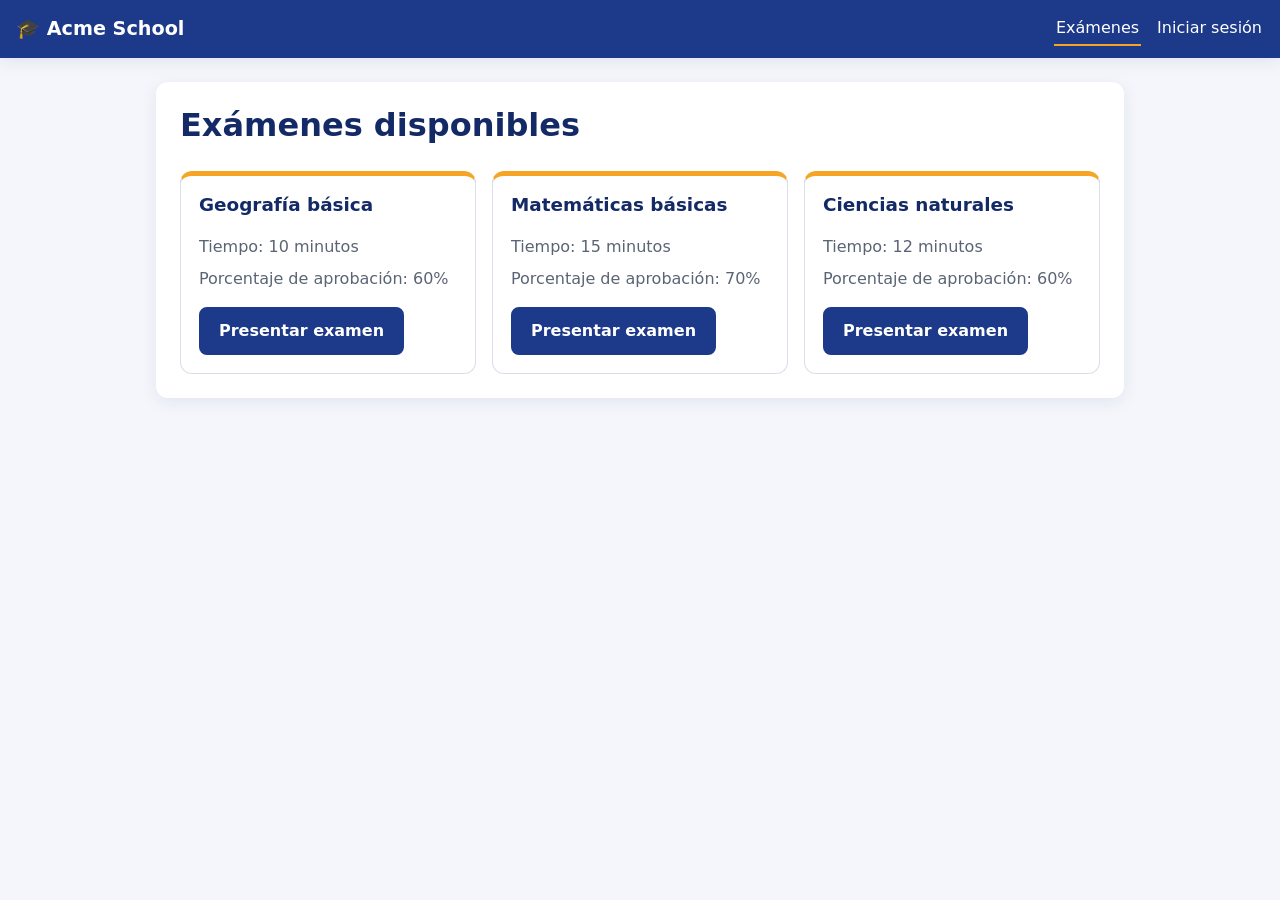
<file: index.html>
<!DOCTYPE html>
<html lang="es">
<head>
  <meta charset="UTF-8">
  <meta name="viewport" content="width=device-width, initial-scale=1.0">
  <title>Acme School – Exámenes</title>
  <link rel="icon" href="data:,">
  <link rel="stylesheet" href="css/styles.css">
  <script type="module" src="js/resolver.js"></script>
</head>
<body>
  <app-nav base=""></app-nav>
  <main>
    <!-- PANTALLA 1: lista de exámenes -->
    <section id="seccion-lista" class="panel">
      <h1>Exámenes disponibles</h1>
      <div id="lista-examenes" class="rejilla-tarjetas"></div>
    </section>

    <!-- PANTALLA 2: datos del estudiante -->
    <section id="seccion-estudiante" class="panel panel-angosto" hidden>
      <h2 id="titulo-examen-elegido"></h2>
      <form id="form-estudiante" novalidate>
        <label for="input-identificacion">Identificación</label>
        <input id="input-identificacion" type="text" autocomplete="off">

        <label for="input-nombre">Nombre</label>
        <input id="input-nombre" type="text" autocomplete="name">

        <!-- role="alert": el lector de pantalla lee el error en cuanto aparece -->
        <p id="mensaje-error" class="mensaje-error" role="alert" hidden></p>

        <button type="button" id="btn-volver-estudiante" class="boton-secundario">Volver</button>
        <button type="submit">Comenzar</button>
      </form>
    </section>

    <!-- PANTALLA 3: el examen -->
    <section id="seccion-examen" class="panel" hidden>
      <header class="examen-encabezado">
        <div>
          <h2 id="examen-titulo"></h2>
          <p id="examen-info"></p>
        </div>
        <!-- Nuestro Web Component: el navegador lo entiende gracias a exam-timer.js -->
        <exam-timer id="reloj"></exam-timer>

        <!-- Barra de progreso: role="progressbar" + aria-value* la hacen accesible -->
        <div class="progreso">
          <p id="progreso-texto" class="progreso-texto"></p>
          <div id="progreso-barra" class="progreso-barra" role="progressbar"
               aria-label="Preguntas respondidas" aria-valuemin="0" aria-valuemax="0" aria-valuenow="0">
            <div id="progreso-relleno" class="progreso-relleno"></div>
          </div>
        </div>
      </header>
      <form id="form-examen">
        <div id="contenedor-preguntas"></div>
        <button type="submit">Terminar</button>
      </form>
    </section>

    <!-- PANTALLA 4: el resultado -->
    <section id="seccion-resultado" class="panel panel-angosto resultado" hidden>
      <h2>Resultado</h2>
      <p id="resultado-nota"></p>
      <p id="resultado-estudiante"></p>
      <p id="resultado-porcentaje"></p>
      <p id="resultado-estado"></p>
      <!-- Revisión: cada pregunta con ✅ / ❌ (la llena resolver.js) -->
      <h3>Revisión de tus respuestas</h3>
      <ol id="resultado-revision" class="revision"></ol>

      <button type="button" id="btn-volver-lista">Volver a la lista</button>
    </section>
  </main>
</body>
</html>
</file>
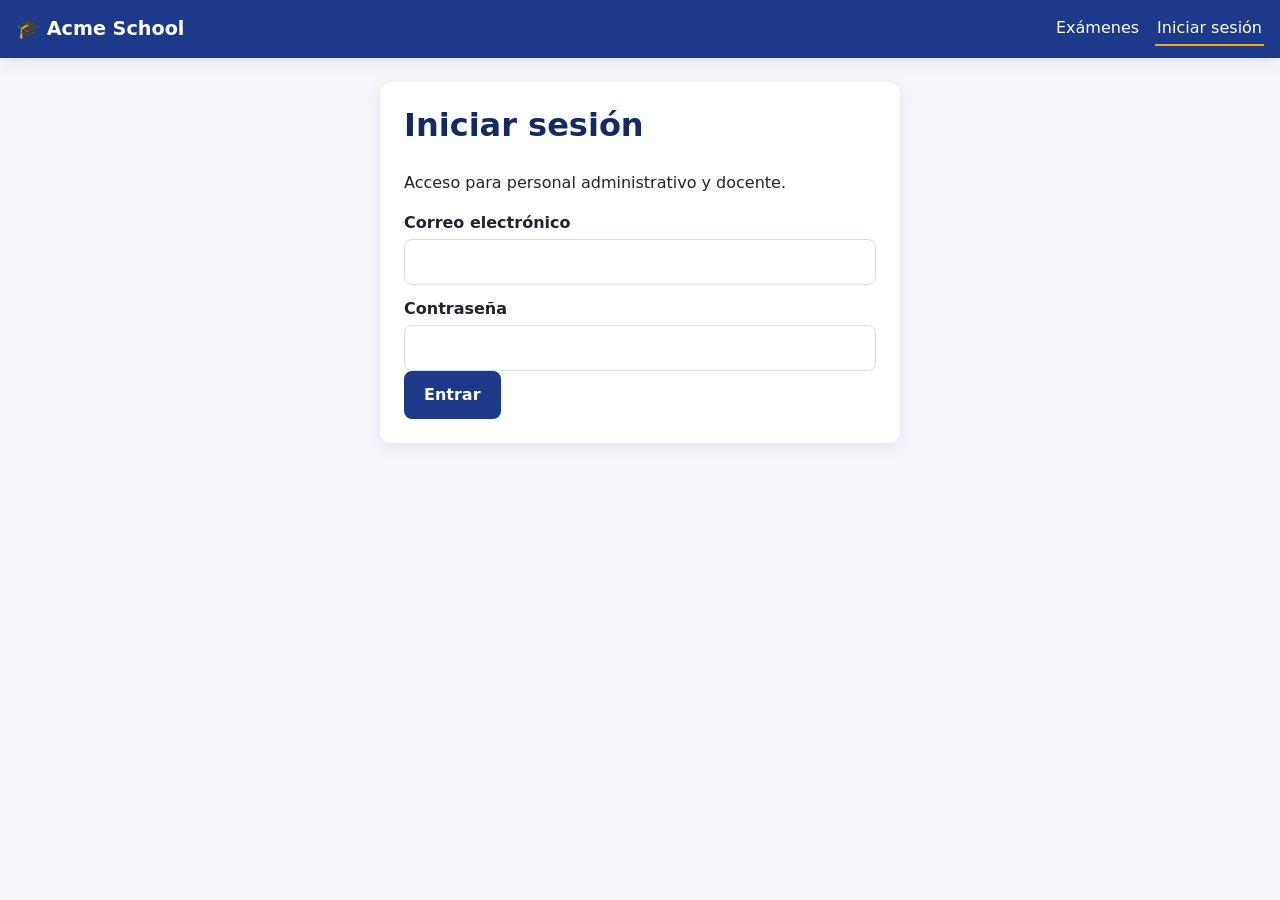
<file: pages/examenes.html>
<!DOCTYPE html>
<html lang="es">
<head>
  <meta charset="UTF-8">
  <meta name="viewport" content="width=device-width, initial-scale=1.0">
  <title>Acme School – Gestión de exámenes</title>
  <link rel="icon" href="data:,">
  <link rel="stylesheet" href="../css/styles.css">
  <script type="module" src="../js/examenes.js"></script>
</head>
<body>
  <app-nav base="../"></app-nav>
  <main>
    <!-- LISTA (tabla) -->
    <section class="panel">
      <div class="panel-encabezado">
        <h1>Gestión de exámenes</h1>
        <button type="button" id="btn-nuevo-examen">+ Nuevo examen</button>
      </div>
      <p id="mensaje-estado" class="mensaje-exito" role="status" hidden></p>

      <div class="tabla-contenedor">
        <table>
          <caption class="solo-lector">Exámenes registrados</caption>
          <thead>
            <tr>
              <th scope="col">Código</th>
              <th scope="col">Título</th>
              <th scope="col">Tiempo</th>
              <th scope="col">Aprobación</th>
              <th scope="col">Preguntas</th>
              <th scope="col">Acciones</th>
            </tr>
          </thead>
          <tbody id="tabla-examenes"></tbody>
        </table>
      </div>
    </section>

    <!-- FORMULARIO (crear / editar) -->
    <section class="panel" id="seccion-form-examen" hidden>
      <h2 id="titulo-form-examen">Nuevo examen</h2>
      <form id="form-examen" novalidate>
        <div class="form-rejilla">
          <div class="campo">
            <label for="examen-codigo">Código</label>
            <input id="examen-codigo" type="text" placeholder="Ej: MAT-01">
          </div>
          <div class="campo">
            <label for="examen-titulo">Título</label>
            <input id="examen-titulo" type="text">
          </div>
          <div class="campo">
            <label for="examen-tiempo">Tiempo (minutos)</label>
            <input id="examen-tiempo" type="number" min="1" max="300" step="1">
          </div>
          <div class="campo">
            <label for="examen-porcentaje">Porcentaje de aprobación</label>
            <input id="examen-porcentaje" type="number" min="1" max="100" step="1">
          </div>
          <div class="campo campo-completo">
            <label for="examen-descripcion">Descripción</label>
            <textarea id="examen-descripcion" rows="2"></textarea>
          </div>
        </div>

        <!-- Editor de preguntas: lo construye examenes.js -->
        <fieldset class="editor">
          <legend>Preguntas</legend>
          <p class="ayuda">Marca con el círculo la <strong>única</strong> respuesta correcta de cada pregunta.</p>
          <div id="editor-preguntas"></div>
          <button type="button" id="btn-agregar-pregunta" class="boton-secundario">+ Agregar pregunta</button>
        </fieldset>

        <div id="examen-errores" class="mensaje-error" role="alert" hidden></div>

        <div class="acciones">
          <button type="button" id="btn-cancelar-examen" class="boton-secundario">Cancelar</button>
          <button type="submit">Guardar examen</button>
        </div>
      </form>
    </section>
  </main>
</body>
</html>
</file>
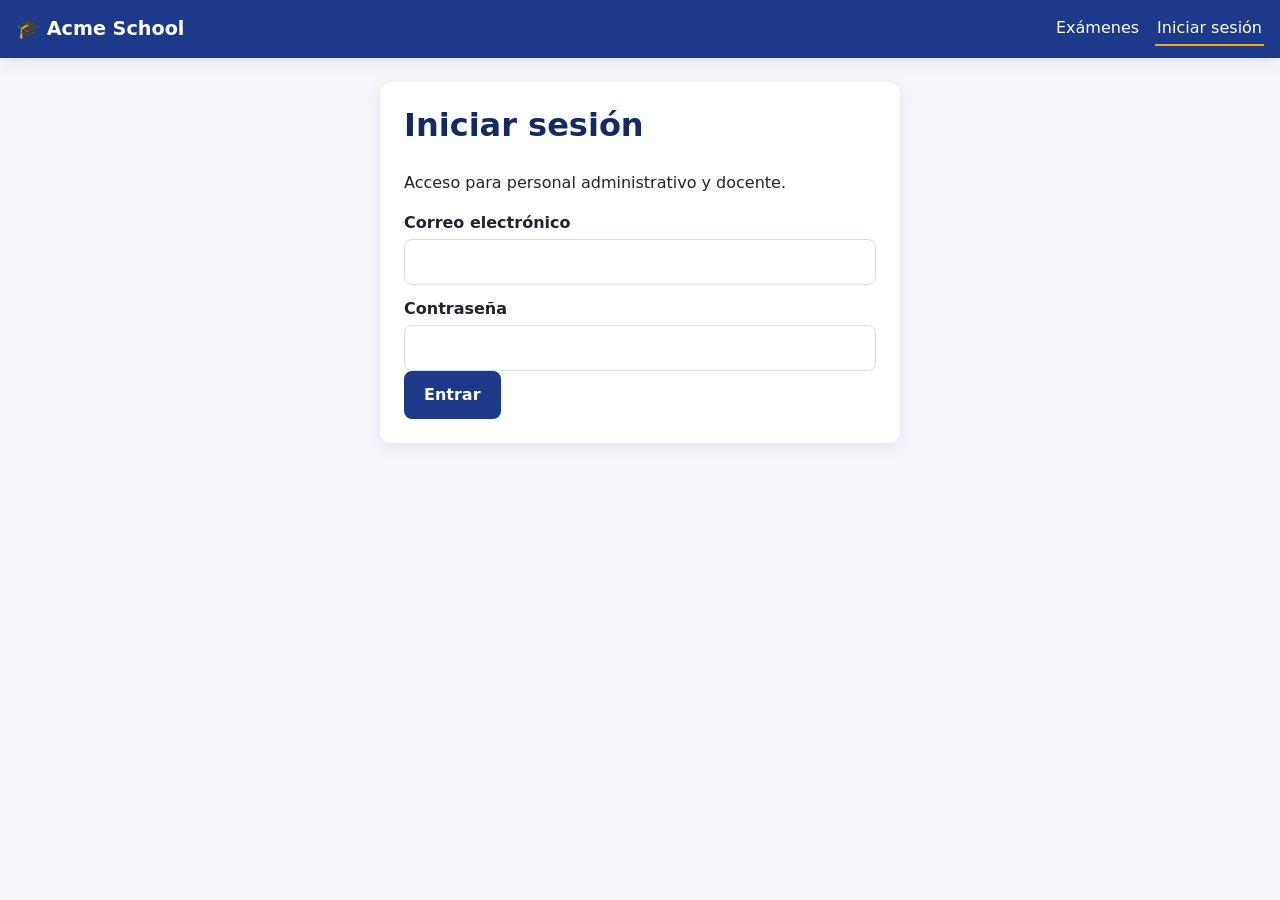
<file: pages/login.html>
<!DOCTYPE html>
<html lang="es">
<head>
  <meta charset="UTF-8">
  <meta name="viewport" content="width=device-width, initial-scale=1.0">
  <title>Acme School – Iniciar sesión</title>
  <link rel="icon" href="data:,">
  <link rel="stylesheet" href="../css/styles.css">
  <script type="module" src="../js/login.js"></script>
</head>
<body>
  <app-nav base="../"></app-nav>
  <main>
    <section class="panel panel-angosto">
      <h1>Iniciar sesión</h1>
      <p>Acceso para personal administrativo y docente.</p>
      <form id="form-login" novalidate>
        <label for="input-email">Correo electrónico</label>
        <input id="input-email" type="email" autocomplete="username">

        <label for="input-password">Contraseña</label>
        <input id="input-password" type="password" autocomplete="current-password">

        <p id="login-error" class="mensaje-error" role="alert" hidden></p>
        <button type="submit">Entrar</button>
      </form>
    </section>
  </main>
</body>
</html>
</file>
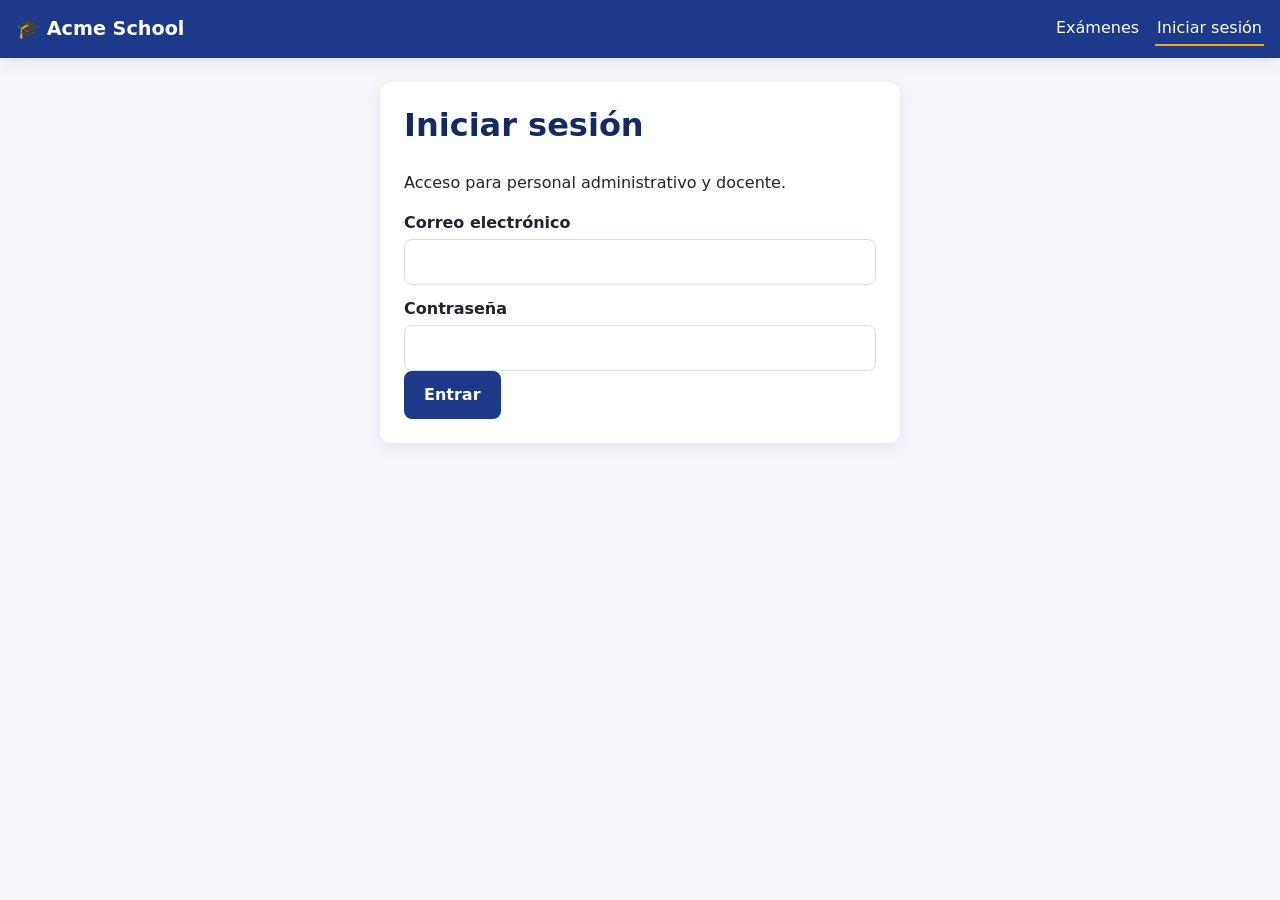
<file: pages/usuarios.html>
<!DOCTYPE html>
<html lang="es">
<head>
  <meta charset="UTF-8">
  <meta name="viewport" content="width=device-width, initial-scale=1.0">
  <title>Acme School – Usuarios</title>
  <link rel="icon" href="data:,">
  <link rel="stylesheet" href="../css/styles.css">
  <script type="module" src="../js/usuarios.js"></script>
</head>
<body>
  <app-nav base="../"></app-nav>
  <main>
    <!-- LISTA (tabla) -->
    <section class="panel">
      <div class="panel-encabezado">
        <h1>Usuarios</h1>
        <button type="button" id="btn-nuevo-usuario">+ Nuevo usuario</button>
      </div>
      <!-- role="status": el lector de pantalla anuncia "Usuario guardado" sin mover el foco -->
      <p id="mensaje-estado" class="mensaje-exito" role="status" hidden></p>

      <!-- El contenedor permite desplazar la tabla de lado en celulares -->
      <div class="tabla-contenedor">
        <table>
          <caption class="solo-lector">Usuarios registrados</caption>
          <thead>
            <tr>
              <th scope="col">Identificación</th>
              <th scope="col">Nombre</th>
              <th scope="col">Email</th>
              <th scope="col">Teléfono</th>
              <th scope="col">Cargo</th>
              <th scope="col">Acciones</th>
            </tr>
          </thead>
          <tbody id="tabla-usuarios"></tbody>
        </table>
      </div>
    </section>

    <!-- FORMULARIO (crear / editar) -->
    <section class="panel" id="seccion-form-usuario" hidden>
      <h2 id="titulo-form-usuario">Nuevo usuario</h2>
      <form id="form-usuario" class="form-rejilla" novalidate>
        <div class="campo">
          <label for="usuario-identificacion">Identificación</label>
          <input id="usuario-identificacion" type="text" inputmode="numeric">
        </div>
        <div class="campo">
          <label for="usuario-nombre">Nombre completo</label>
          <input id="usuario-nombre" type="text" autocomplete="off">
        </div>
        <div class="campo">
          <label for="usuario-email">Email</label>
          <input id="usuario-email" type="email" autocomplete="off">
        </div>
        <div class="campo">
          <label for="usuario-telefono">Teléfono</label>
          <input id="usuario-telefono" type="tel" inputmode="numeric">
        </div>
        <div class="campo">
          <label for="usuario-cargo">Cargo</label>
          <select id="usuario-cargo">
            <option value="">Selecciona un cargo</option>
            <option value="administrativo">Administrativo</option>
            <option value="docente">Docente</option>
          </select>
        </div>
        <div class="campo">
          <label for="usuario-password">Contraseña</label>
          <input id="usuario-password" type="password" autocomplete="new-password" aria-describedby="ayuda-password">
          <small id="ayuda-password">Mínimo 6 caracteres.</small>
        </div>

        <div id="usuario-errores" class="mensaje-error campo-completo" role="alert" hidden></div>

        <div class="acciones campo-completo">
          <button type="button" id="btn-cancelar-usuario" class="boton-secundario">Cancelar</button>
          <button type="submit">Guardar</button>
        </div>
      </form>
    </section>
  </main>
</body>
</html>
</file>
<file: css/styles.css>
/* =============================================================
   Acme School – hoja de estilos
   -------------------------------------------------------------
   1. Variables (identidad visual)    5. Tablas
   2. Base                            6. Examen y reloj
   3. Barra de navegación             7. Resultado
   4. Paneles, formularios, botones   8. Animaciones y responsive
   ============================================================= */

/* ---------- 1. Variables: la identidad visual en un solo lugar ---------- */
/* Si cambias un color aquí, cambia en TODO el sitio. */
:root {
  --azul: #1d3a8a;          /* color principal de Acme School */
  --azul-oscuro: #142a66;
  --azul-claro: #e8eefc;
  --ambar: #f5a524;         /* color de acento */
  --texto: #1f2430;
  --texto-suave: #5b6475;
  --fondo: #f4f6fb;
  --blanco: #ffffff;
  --borde: #d8deea;
  --verde: #16794a;
  --verde-claro: #e3f5eb;
  --rojo: #b42318;
  --rojo-claro: #fdecea;
  --radio: 12px;
  --sombra: 0 4px 16px rgba(20, 42, 102, 0.08);
  --fuente: system-ui, -apple-system, "Segoe UI", Roboto, sans-serif;
}

/* ---------- 2. Base ---------- */
*,
*::before,
*::after {
  box-sizing: border-box; /* el padding NO agranda las cajas */
}

/* ⚠️ MUY IMPORTANTE: si una regla CSS pone display:grid/flex a un elemento,
   esa regla le gana al atributo hidden y el elemento NO se oculta.
   Con esto, "hidden" siempre gana. */
[hidden] {
  display: none !important;
}

body {
  margin: 0;
  font-family: var(--fuente);
  color: var(--texto);
  background: var(--fondo);
  line-height: 1.5;
}

main {
  max-width: 1000px;
  margin: 0 auto;
  padding: 24px 16px 48px;
}

h1, h2 {
  color: var(--azul-oscuro);
  line-height: 1.2;
  margin-top: 0;
}

h1 { font-size: clamp(1.5rem, 4vw, 2rem); } /* clamp: tamaño que se adapta a la pantalla */
h2 { font-size: clamp(1.2rem, 3vw, 1.5rem); }

a {
  color: var(--azul);
}

/* Foco visible para quien navega con teclado (accesibilidad) */
:focus-visible {
  outline: 3px solid var(--ambar);
  outline-offset: 2px;
}

/* Texto solo para lectores de pantalla (invisible pero se lee) */
.solo-lector {
  position: absolute;
  width: 1px;
  height: 1px;
  overflow: hidden;
  clip: rect(0 0 0 0);
  white-space: nowrap;
}

/* ---------- 3. Barra de navegación (<app-nav>) ---------- */
app-nav {
  display: block; /* las etiquetas inventadas son "inline" por defecto */
}

.barra {
  display: flex;
  flex-wrap: wrap;
  align-items: center;
  justify-content: space-between;
  gap: 12px;
  padding: 12px 16px;
  background: var(--azul);
  color: var(--blanco);
  box-shadow: var(--sombra);
}

.marca {
  color: var(--blanco);
  font-weight: 800;
  font-size: 1.2rem;
  text-decoration: none;
}

.barra nav {
  display: flex;
  flex-wrap: wrap;
  align-items: center;
  gap: 6px 14px;
}

.barra nav a {
  color: var(--blanco);
  text-decoration: none;
  padding: 4px 2px;
  border-bottom: 2px solid transparent;
}

.barra nav a:hover,
.barra nav a[aria-current="page"] {
  border-bottom-color: var(--ambar);
}

.barra-usuario {
  font-size: 0.9rem;
  opacity: 0.85;
}

.barra .boton-secundario {
  background: transparent;
  color: var(--blanco);
  border-color: rgba(255, 255, 255, 0.6);
}

/* ---------- 4. Paneles, formularios y botones ---------- */
.panel {
  background: var(--blanco);
  border-radius: var(--radio);
  box-shadow: var(--sombra);
  padding: 24px;
  margin-bottom: 24px;
}

.panel-angosto {
  max-width: 520px;
  margin-left: auto;
  margin-right: auto;
}

.panel-encabezado {
  display: flex;
  flex-wrap: wrap;
  justify-content: space-between;
  align-items: center;
  gap: 12px;
  margin-bottom: 16px;
}

.panel-encabezado h1 {
  margin: 0;
}

form label {
  display: block;
  font-weight: 600;
  margin: 12px 0 4px;
}

input[type="text"],
input[type="email"],
input[type="password"],
input[type="tel"],
input[type="number"],
select,
textarea {
  width: 100%;
  padding: 10px 12px;
  font: inherit;
  color: inherit;
  background: var(--blanco);
  border: 1px solid var(--borde);
  border-radius: 8px;
  transition: border-color 0.2s, box-shadow 0.2s;
}

input:focus,
select:focus,
textarea:focus {
  border-color: var(--azul);
  box-shadow: 0 0 0 3px var(--azul-claro);
  outline: none;
}

small {
  color: var(--texto-suave);
}

/* Formularios en 2 columnas (en celular pasan a 1, ver sección 8) */
.form-rejilla {
  display: grid;
  grid-template-columns: 1fr 1fr;
  gap: 0 16px;
}

.campo-completo {
  grid-column: 1 / -1; /* ocupa todas las columnas */
}

.acciones {
  display: flex;
  flex-wrap: wrap;
  justify-content: flex-end;
  gap: 8px;
  margin-top: 20px;
}

button {
  font: inherit;
  font-weight: 600;
  cursor: pointer;
  padding: 10px 18px;
  border-radius: 8px;
  border: 2px solid var(--azul);
  background: var(--azul);
  color: var(--blanco);
  transition: transform 0.15s, background 0.2s;
}

button:hover {
  background: var(--azul-oscuro);
}

button:active {
  transform: scale(0.97);
}

.boton-secundario {
  background: var(--blanco);
  color: var(--azul);
}

.boton-secundario:hover {
  background: var(--azul-claro);
}

.boton-peligro {
  background: var(--blanco);
  color: var(--rojo);
  border-color: var(--rojo);
}

.boton-peligro:hover {
  background: var(--rojo-claro);
}

.boton-pequeno {
  padding: 4px 10px;
  font-size: 0.85rem;
}

/* Botones dentro del formulario del estudiante: separados del último campo */
#form-estudiante button {
  margin-top: 16px;
  margin-right: 8px;
}

.mensaje-error {
  color: var(--rojo);
  background: var(--rojo-claro);
  border-left: 4px solid var(--rojo);
  padding: 10px 14px;
  border-radius: 6px;
  margin-top: 12px;
}

.mensaje-error p,
.mensaje-error ul {
  margin: 0;
}

.mensaje-exito {
  color: var(--verde);
  background: var(--verde-claro);
  border-left: 4px solid var(--verde);
  padding: 10px 14px;
  border-radius: 6px;
}

/* Tarjetas de la lista pública */
.rejilla-tarjetas {
  display: grid;
  /* tantas columnas de mínimo 240px como quepan → responsive sin media query */
  grid-template-columns: repeat(auto-fill, minmax(240px, 1fr));
  gap: 16px;
}

.tarjeta {
  display: flex;
  flex-direction: column;
  border: 1px solid var(--borde);
  border-top: 5px solid var(--ambar);
  border-radius: var(--radio);
  padding: 18px;
  background: var(--blanco);
  transition: transform 0.2s, box-shadow 0.2s;
  animation: aparecer 0.4s ease both;
}

.tarjeta:hover {
  transform: translateY(-4px);
  box-shadow: var(--sombra);
}

.tarjeta h2 {
  font-size: 1.15rem;
}

.tarjeta p {
  margin: 4px 0;
  color: var(--texto-suave);
}

.tarjeta button {
  margin-top: auto; /* empuja el botón al fondo de la tarjeta */
  align-self: flex-start;
}

.tarjeta p:last-of-type {
  margin-bottom: 16px;
}

/* ---------- 5. Tablas ---------- */
.tabla-contenedor {
  overflow-x: auto; /* en celular la tabla se desplaza de lado */
}

table {
  width: 100%;
  border-collapse: collapse;
  min-width: 600px;
}

th,
td {
  text-align: left;
  padding: 10px 12px;
  border-bottom: 1px solid var(--borde);
}

th {
  background: var(--azul-claro);
  color: var(--azul-oscuro);
  font-size: 0.9rem;
}

tbody tr:hover {
  background: #fafbff;
}

.celda-acciones {
  white-space: nowrap;
}

.celda-acciones button {
  padding: 4px 10px;
  font-size: 0.85rem;
  margin-right: 6px;
}

/* Editor de preguntas (CRUD de exámenes) */
.editor {
  border: 1px dashed var(--borde);
  border-radius: var(--radio);
  padding: 16px;
  margin-top: 20px;
}

.editor legend {
  font-weight: 700;
  padding: 0 6px;
}

.ayuda {
  margin-top: 0;
  color: var(--texto-suave);
}

.bloque-pregunta {
  background: var(--fondo);
  border-radius: 10px;
  padding: 14px;
  margin-bottom: 14px;
  animation: aparecer 0.3s ease both;
}

.bloque-cabecera {
  display: flex;
  justify-content: space-between;
  align-items: center;
}

.bloque-cabecera .numero-pregunta {
  margin: 0;
}

.bloque-pregunta .enunciado {
  margin: 8px 0;
}

.fila-respuesta {
  display: flex;
  align-items: center;
  gap: 8px;
  margin-bottom: 8px;
}

.fila-respuesta input[type="radio"] {
  width: 20px;
  height: 20px;
  flex-shrink: 0;
  accent-color: var(--verde);
}

/* ---------- 6. Examen y reloj ---------- */
.examen-encabezado {
  position: sticky; /* el encabezado (con el reloj) se queda visible al bajar */
  top: 0;
  z-index: 5;
  display: flex;
  flex-wrap: wrap; /* permite que la barra de progreso baje a su propia fila */
  justify-content: space-between;
  align-items: center;
  gap: 12px;
  background: var(--blanco);
  padding: 12px 0;
  margin-bottom: 12px;
  border-bottom: 2px solid var(--azul-claro);
}

.examen-encabezado h2,
.examen-encabezado p {
  margin: 0;
}

.examen-encabezado p {
  color: var(--texto-suave);
}

exam-timer {
  display: inline-block;
  font-variant-numeric: tabular-nums; /* los números no "bailan" al cambiar */
  font-size: 1.6rem;
  font-weight: 800;
  color: var(--azul);
  background: var(--azul-claro);
  padding: 6px 14px;
  border-radius: 999px;
  min-width: 110px;
  text-align: center;
}

exam-timer.reloj-urgente {
  color: var(--blanco);
  background: var(--rojo);
  animation: latido 1s ease-in-out infinite;
}

.pregunta {
  border: 1px solid var(--borde);
  border-radius: var(--radio);
  padding: 16px;
  margin: 0 0 16px;
}

.pregunta legend {
  font-weight: 700;
  padding: 0 6px;
}

.opcion {
  display: flex;
  align-items: center;
  gap: 10px;
  font-weight: 400;
  padding: 10px 12px;
  margin: 6px 0;
  border: 1px solid var(--borde);
  border-radius: 8px;
  cursor: pointer;
  transition: background 0.15s, border-color 0.15s;
}

.opcion:hover {
  background: var(--azul-claro);
}

/* :has() → la opción cuyo radio está marcado se resalta */
.opcion:has(input:checked) {
  border-color: var(--azul);
  background: var(--azul-claro);
}

.opcion input {
  width: 18px;
  height: 18px;
  accent-color: var(--azul);
}

/* Barra de progreso del examen */
.progreso {
  flex-basis: 100%; /* ocupa una fila completa dentro del encabezado */
  width: 100%;
}

.progreso-texto {
  margin: 0 0 4px;
  font-size: 0.9rem;
  color: var(--texto-suave);
}

.progreso-barra {
  height: 10px;
  background: var(--azul-claro); /* la "pista" vacía */
  border-radius: 999px;
  overflow: hidden;              /* el relleno no se sale de las esquinas redondas */
}

.progreso-relleno {
  height: 100%;
  width: 0%;                     /* el JS cambia este ancho */
  background: var(--ambar);
  border-radius: 999px;
  transition: width 0.3s ease;   /* el relleno crece suave, no de golpe */
}

/* ---------- 7. Resultado ---------- */
.resultado {
  text-align: center;
}

#resultado-porcentaje {
  font-size: 1.2rem;
}

.estado {
  display: inline-block;
  font-size: 1.4rem;
  font-weight: 800;
  padding: 10px 20px;
  border-radius: 999px;
  animation: resaltar 0.5s ease both;
}

.estado-aprobado {
  color: var(--verde);
  background: var(--verde-claro);
}

.estado-reprobado {
  color: var(--rojo);
  background: var(--rojo-claro);
}

#resultado-nota {
  color: var(--rojo);
  font-weight: 600;
}

/* Revisión de respuestas (lista numerada debajo del resultado) */
.revision {
  text-align: left;      /* el panel del resultado está centrado; la lista no */
  padding-left: 24px;    /* espacio para los números 1. 2. 3. */
}

.revision-item {
  border-left: 4px solid var(--borde);
  background: var(--fondo);
  border-radius: 6px;
  padding: 8px 12px;
  margin-bottom: 10px;
}

.revision-item p {
  margin: 0;
}

.revision-enunciado {
  font-weight: 600;
}

/* Solo cambia el color del borde: verde si acertó, rojo si no */
.revision-correcta {
  border-left-color: var(--verde);
}

.revision-incorrecta {
  border-left-color: var(--rojo);
}

/* ---------- 8. Animaciones y responsive ---------- */

/* Cada pantalla que aparece entra con un leve desvanecido */
.panel:not([hidden]) {
  animation: aparecer 0.35s ease both;
}

@keyframes aparecer {
  from { opacity: 0; transform: translateY(8px); }
  to   { opacity: 1; transform: translateY(0); }
}

@keyframes latido {
  0%, 100% { transform: scale(1); }
  50%      { transform: scale(1.06); }
}

@keyframes resaltar {
  from { opacity: 0; transform: scale(0.8); }
  to   { opacity: 1; transform: scale(1); }
}

/* Accesibilidad: si el usuario pidió "reducir movimiento" en su sistema,
   apagamos las animaciones */
@media (prefers-reduced-motion: reduce) {
  *,
  *::before,
  *::after {
    animation: none !important;
    transition: none !important;
  }
}

/* Celulares (pantallas de 640px o menos) */
@media (max-width: 640px) {
  .panel {
    padding: 16px;
  }

  .form-rejilla {
    grid-template-columns: 1fr; /* una sola columna */
  }

  .examen-encabezado {
    flex-direction: column;
    align-items: flex-start;
  }

  exam-timer {
    font-size: 1.3rem;
  }

  .acciones button,
  #form-examen > button[type="submit"] {
    width: 100%; /* botones grandes, fáciles de tocar */
  }
}
</file>
